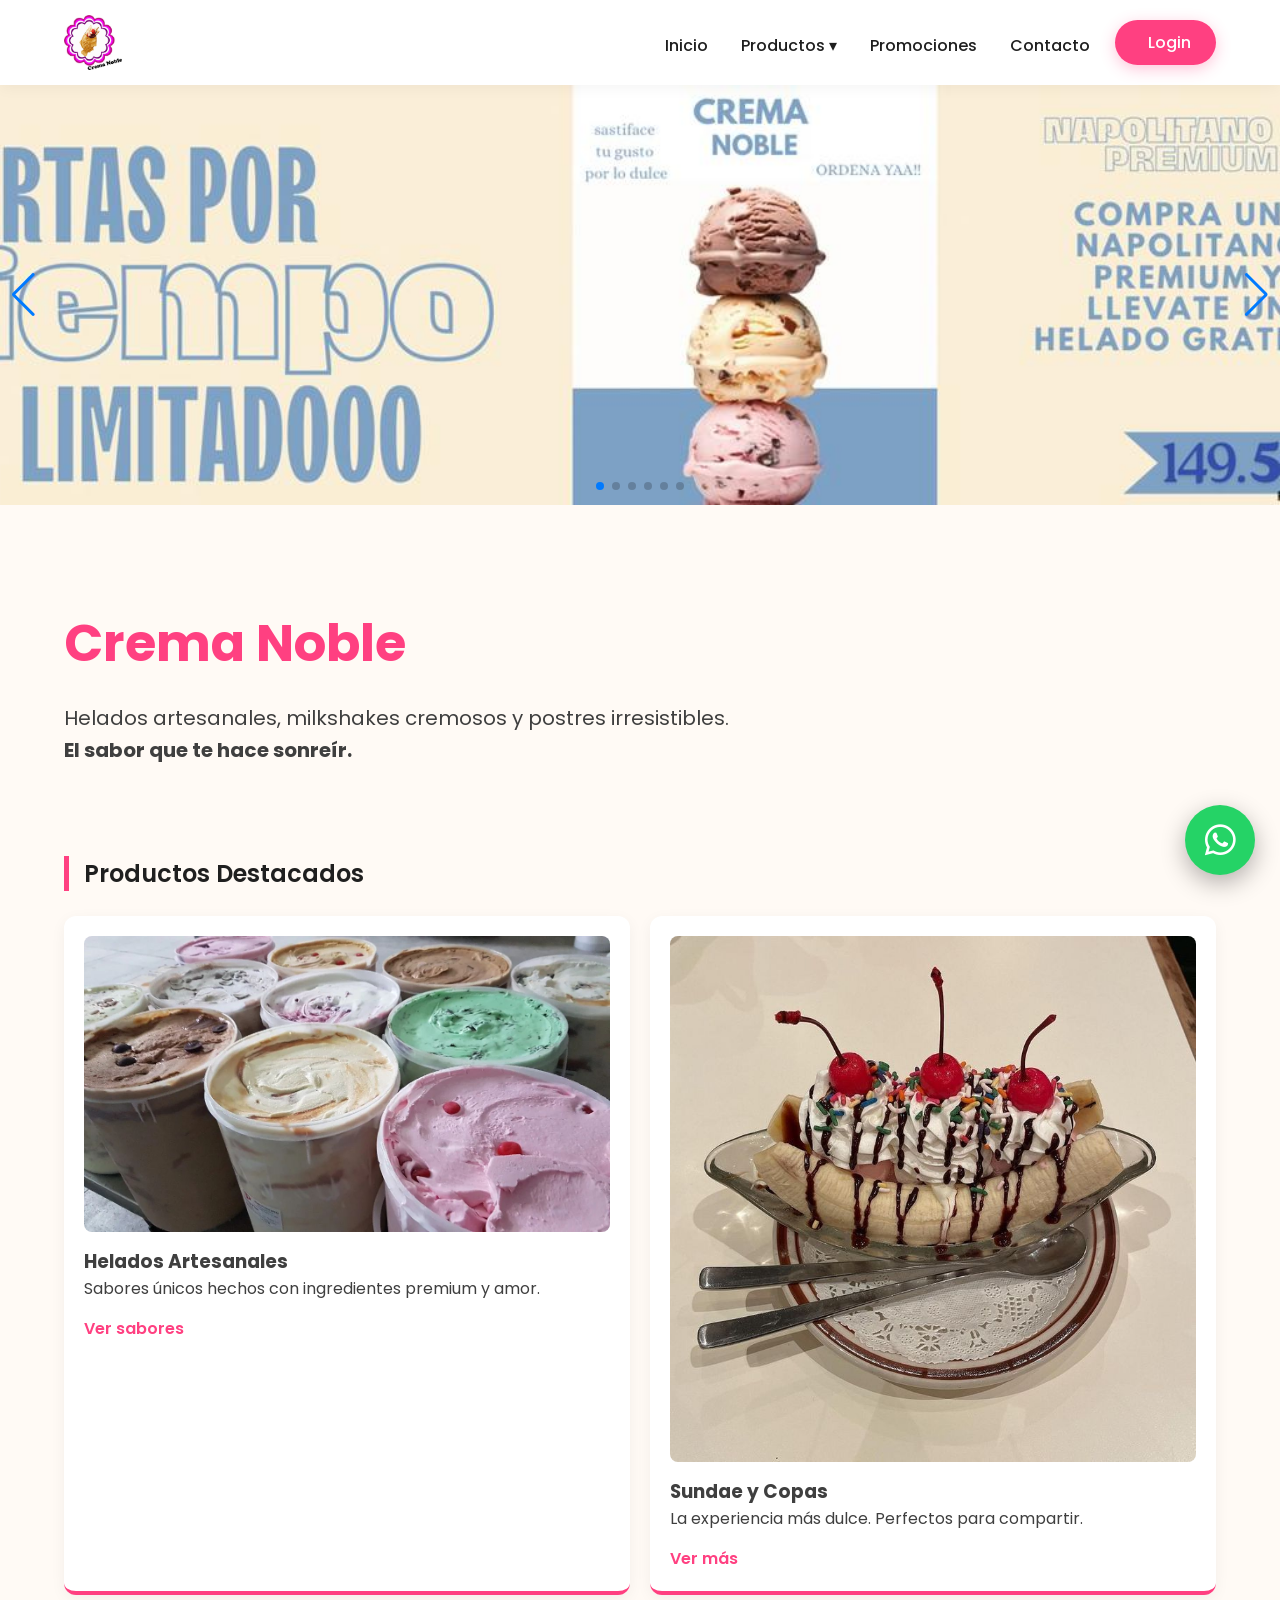
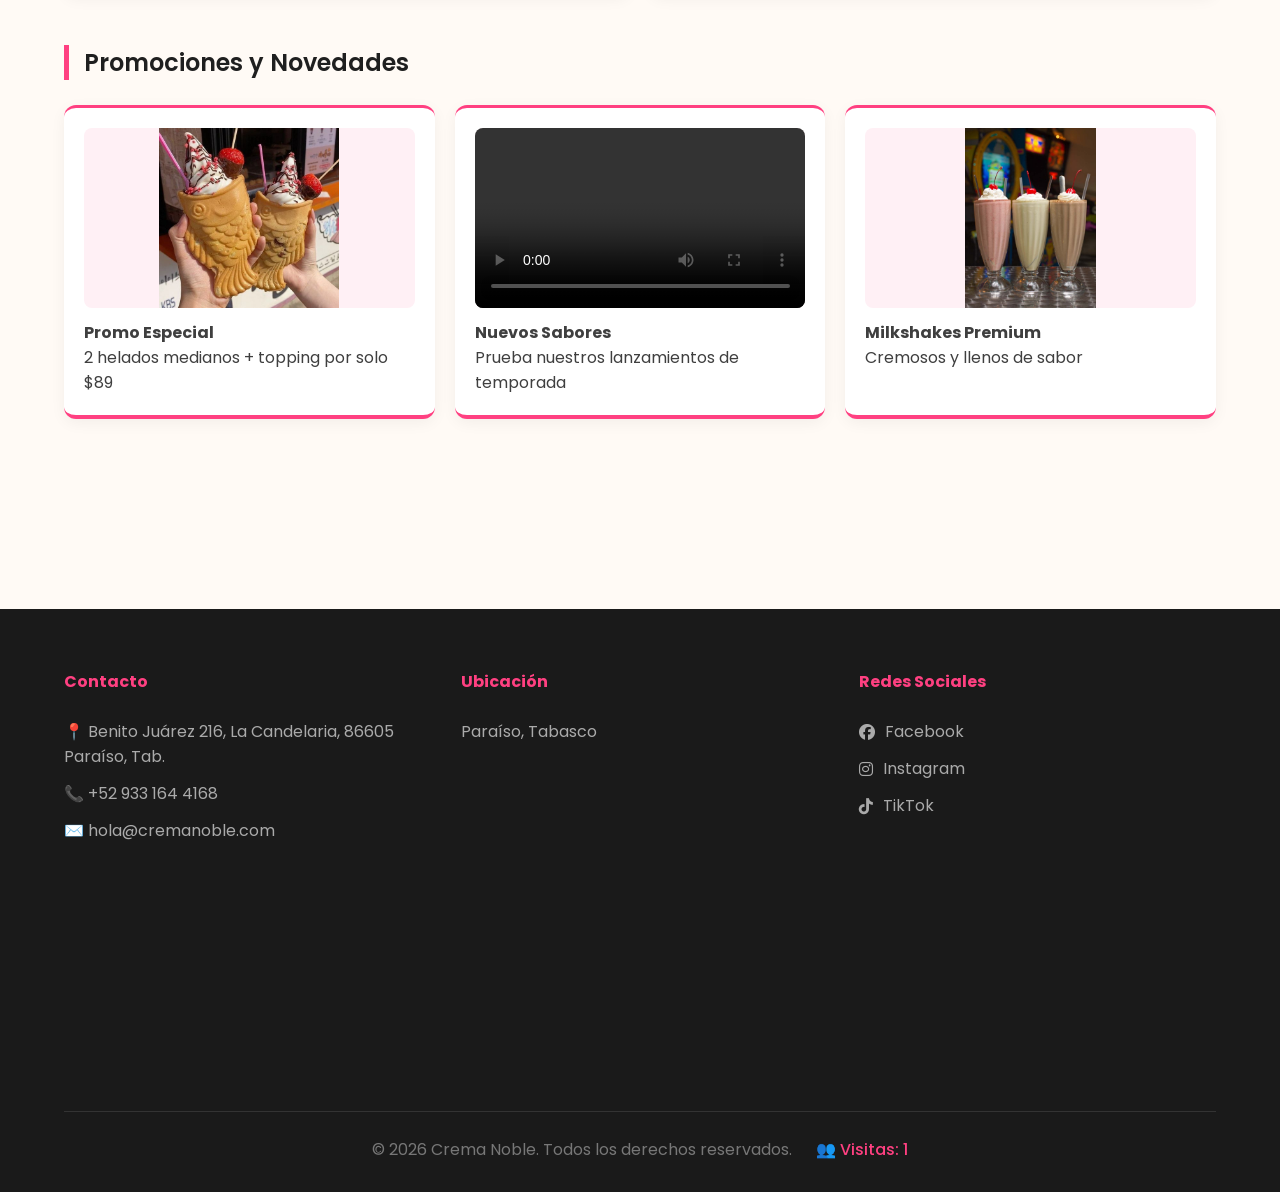
<file: index.html>
<!DOCTYPE html>
<html lang="es">
<head>
    <meta charset="UTF-8">
    <meta name="viewport" content="width=device-width, initial-scale=1.0">
    <title>Crema Noble | Heladería Artesanal</title>
    <link href="https://fonts.googleapis.com/css2?family=Poppins:wght@300;400;600&display=swap" rel="stylesheet">
    <link rel="stylesheet" href="https://cdn-uicons.flaticon.com/uicons-regular-rounded/css/uicons-regular-rounded.css">
    <link rel="stylesheet" href="https://cdn-uicons.flaticon.com/uicons-solid-straight/css/uicons-solid-straight.css">
    <link rel="stylesheet" href="https://cdnjs.cloudflare.com/ajax/libs/font-awesome/6.5.1/css/all.min.css">
    <link rel="stylesheet" href="https://cdn.jsdelivr.net/npm/swiper@11/swiper-bundle.min.css" />
    <link rel="stylesheet" href="estilos_maquetacion.css">
    <link rel="icon" type="image/png" href="img/CremaNoble.jpg">

    <!-- Google Analytics -->
    <script async src="https://www.googletagmanager.com/gtag/js?id=G-19TBM1LC04"></script>
    <script>
        window.dataLayer = window.dataLayer || [];
        function gtag(){dataLayer.push(arguments);}
        gtag('js', new Date());
        gtag('config', 'G-19TBM1LC04');
    </script>
</head>
<body>
    <header>
        <div class="container">
            <div class="logo">
                <a href="index.html">
                    <img src="img/CremaNoble.jpg" alt="Crema Noble">
                </a>
            </div>
            <nav>
                <ul class="nav-menu">
                    <li><a href="index.html"><i class="fi fi-rr-home"></i> Inicio</a></li>
                    <li class="dropdown">
                        <a href="#"><i class="fi fi-rr-ice-cream"></i> Productos ▾</a>
                        <ul class="dropdown-content">
                            <li><a href="#">Helados Artesanales</a></li>
                            <li><a href="#">Sundae y Copas</a></li>
                            <li><a href="#">Milkshakes Premium</a></li>
                            <li><a href="#">Postres Helados</a></li>
                        </ul>
                    </li>
                    <li><a href="#"><i class="fi fi-rr-tags"></i> Promociones</a></li>
                    <li><a href="#"><i class="fi fi-rr-phone-call"></i> Contacto</a></li>
                    <li><a href="login.html" class="btn-login"><i class="fi fi-rr-user"></i> Login</a></li>
                </ul>
            </nav>
        </div>
    </header>

    <!-- BANNER CON 6 IMÁGENES -->
    <div class="swiper mainBanner">
        <div class="swiper-wrapper">
            <div class="swiper-slide">
                <a href="#" class="banner-link">
                    <img src="banner/1.jpeg" alt="Oferta Limitada">
                </a>
            </div>
            <div class="swiper-slide">
                <a href="#" class="banner-link">
                    <img src="banner/2.jpeg" alt="Crema Noble">
                </a>
            </div>
            <div class="swiper-slide">
                <a href="#" class="banner-link">
                    <img src="banner/3.jpeg" alt="Napolitano Premium">
                </a>
            </div>
            <div class="swiper-slide">
                <a href="#" class="banner-link">
                    <img src="banner/4.jpeg" alt="Banner 4">
                </a>
            </div>
            <div class="swiper-slide">
                <a href="#" class="banner-link">
                    <img src="banner/5.jpeg" alt="Banner 5">
                </a>
            </div>
            <div class="swiper-slide">
                <a href="#" class="banner-link">
                    <img src="banner/6.jpeg" alt="Banner 6">
                </a>
            </div>
        </div>
        <div class="swiper-button-next"></div>
        <div class="swiper-button-prev"></div>
        <div class="swiper-pagination"></div>
    </div>

    <main class="container" style="padding: 100px 0;">
        <h1 style="font-size: 3.2rem; margin-bottom: 20px; color: #FF4081;">Crema Noble</h1>
        <p style="font-size: 1.25rem; max-width: 700px; margin-bottom: 50px; line-height: 1.6;">
            Helados artesanales, milkshakes cremosos y postres irresistibles.<br>
            <strong>El sabor que te hace sonreír.</strong>
        </p>

        <section class="seccion-info">
            <h2 class="titulo-seccion">Productos Destacados</h2>
            <div class="contenedor-dos">
                <div class="cuadro cuadro-grande">
                    <div class="imagen-placeholder">
                        <img src="img/1.jpg" alt="Helados Premium">
                    </div>
                    <h3>Helados Artesanales</h3>
                    <p>Sabores únicos hechos con ingredientes premium y amor.</p>
                    <a href="#" class="leer-mas">Ver sabores</a>
                </div>
                <div class="cuadro cuadro-grande">
                    <div class="imagen-placeholder">
                        <img src="img/2.jpg" alt="Sundae">
                    </div>
                    <h3>Sundae y Copas</h3>
                    <p>La experiencia más dulce. Perfectos para compartir.</p>
                    <a href="#" class="leer-mas">Ver más</a>
                </div>
            </div>

            <h2 class="titulo-seccion">Promociones y Novedades</h2>
            <div class="contenedor-tres">
                <div class="cuadro cuadro-pequeno">
                    <div class="media-container">
                        <img src="img/3.jpg" alt="Promo">
                    </div>
                    <h4>Promo Especial</h4>
                    <p>2 helados medianos + topping por solo $89</p>
                </div>
                <div class="cuadro cuadro-pequeno">
                    <div class="media-container">
                        <video controls>
                            <source src="img/Download.mp4" type="video/mp4">
                        </video>
                    </div>
                    <h4>Nuevos Sabores</h4>
                    <p>Prueba nuestros lanzamientos de temporada</p>
                </div>
                <div class="cuadro cuadro-pequeno">
                    <div class="media-container">
                        <img src="img/4.jpg" alt="Milkshake">
                    </div>
                    <h4>Milkshakes Premium</h4>
                    <p>Cremosos y llenos de sabor</p>
                </div>
            </div>
        </section>
    </main>

    <footer>
        <div class="container">
            <div class="footer-grid">
                <div class="footer-col">
                    <h4>Contacto</h4>
                    <p>📍 Benito Juárez 216, La Candelaria, 86605 Paraíso, Tab.</p>
                    <p>📞 +52 933 164 4168</p>
                    <p>✉️ hola@cremanoble.com</p>
                </div>
                <div class="footer-col">
                    <h4>Ubicación</h4>
                    <p>Paraíso, Tabasco</p>
                    <div class="mapa">
                    <iframe src="https://www.google.com/maps/embed?pb=!1m18!1m12!1m3!1d3785.9421249819943!2d-93.21719478960398!3d18.3954849826017!2m3!1f0!2f0!3f0!3m2!1i1024!2i768!4f13.1!3m3!1m2!1s0x85ee8cd43c8d1bd9%3A0x80d4d2b77e16ad9!2sParque%20Venustiano%20Carranza!5e0!3m2!1ses!2smx!4v1780026919325!5m2!1ses!2smx" width="400" height="300" style="border:0;" allowfullscreen="" loading="lazy" referrerpolicy="no-referrer-when-downgrade"></iframe>
                    </div>
                </div>
                <div class="footer-col">
                    <h4>Redes Sociales</h4>
                    <div class="redes-sociales">
                        <a href="#"><i class="fab fa-facebook"></i> Facebook</a>
                        <a href="#"><i class="fab fa-instagram"></i> Instagram</a>
                        <a href="#"><i class="fab fa-tiktok"></i> TikTok</a>
                    </div>
                </div>
            </div>
            <div class="footer-bottom">
                &copy; 2026 Crema Noble. Todos los derechos reservados.
                <span id="contador-visitas" style="margin-left: 20px; font-weight: 500; color: #FF4081;"></span>
            </div>
        </div>
    </footer>

    <a href="https://wa.me/529331644168" class="whatsapp-float" target="_blank">
        <i class="fab fa-whatsapp"></i>
    </a>

    <script src="https://cdn.jsdelivr.net/npm/swiper@11/swiper-bundle.min.js"></script>
    <script src="banner.js"></script>

    <!-- Contador de visitas con LocalStorage -->
    <script>
        let visitas = localStorage.getItem("visitasCremaNoble");
        if (visitas === null) {
            visitas = 0;
        }
        visitas++;
        localStorage.setItem("visitasCremaNoble", visitas);
        document.getElementById("contador-visitas").textContent = "👥 Visitas: " + visitas;
    </script>
</body>
</html>
</file>
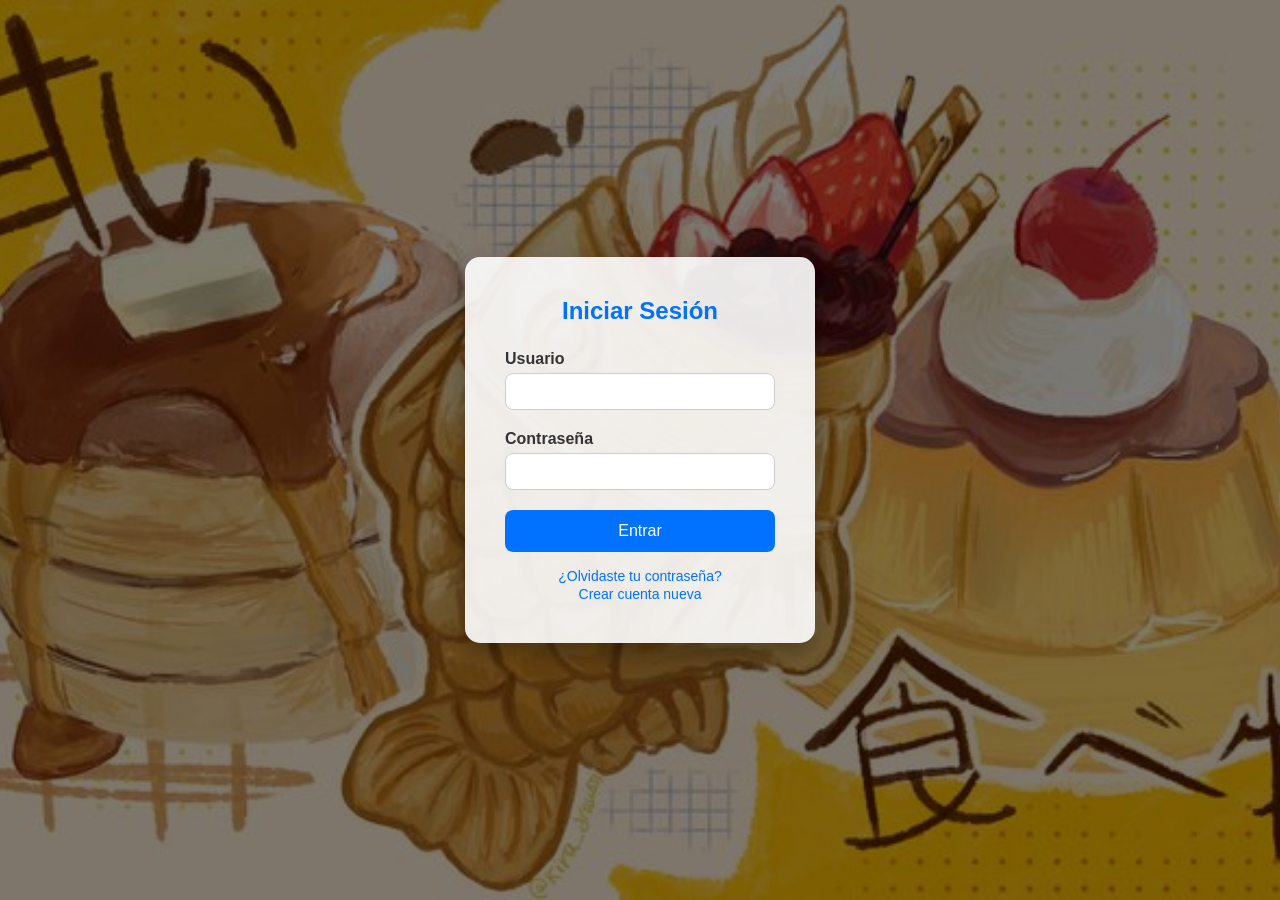
<file: login.html>
<!DOCTYPE html>
<html lang="es">
<head>
  <meta charset="UTF-8" />
  <meta name="viewport" content="width=device-width, initial-scale=1.0"/>
  <title>Iniciar Sesión</title>
  <style>
    /* Elimina márgenes y rellenos por defecto y ajusta el modelo de caja */
    * {
      box-sizing: border-box;
      margin: 0;
      padding: 0;
    }

    /* Estilos generales del cuerpo de la página */
    body {
      font-family: 'Segoe UI', Tahoma, Geneva, Verdana, sans-serif; /* Fuente moderna y legible */
      height: 100vh; /* Altura completa de la ventana */
      background: url('img/login.jpg') 
        no-repeat center center fixed; /* Imagen de fondo centrada y fija */
      background-size: cover; /* Ajusta la imagen para cubrir toda la pantalla */
      position: relative; /* Necesario para colocar la capa transparente encima */
    }

    /* Capa oscura semitransparente sobre el fondo */
    body::before {
      content: ""; /* Obligatorio para pseudoelemento */
      position: absolute; /* Cubre toda la pantalla */
      top: 0;
      left: 0;
      height: 100%;
      width: 100%;
      background-color: rgba(0, 0, 0, 0.5); /* Negro con opacidad del 50% */
      z-index: 0; /* Detrás del contenido principal */
    }

    /* Caja del formulario de login */
    .login-box {
      position: relative; /* Para situarse por encima de la capa oscura */
      z-index: 1; /* Encima de la capa transparente */
      background-color: rgba(255, 255, 255, 0.9); /* Blanco con opacidad (transparente) */
      padding: 40px; /* Espacio interior */
      border-radius: 15px; /* Bordes redondeados */
      box-shadow: 0 10px 25px rgba(0, 0, 0, 0.3); /* Sombra para efecto flotante */
      width: 100%;
      max-width: 350px; /* Ancho máximo */
      margin: auto; /* Centrado horizontal */
      top: 50%;
      transform: translateY(-50%); /* Centrado vertical */
    }

    /* Título del formulario */
    .login-box h2 {
      text-align: center;
      margin-bottom: 25px;
      color: #0072ff; /* Azul moderno */
    }

    /* Etiquetas de los campos */
    .login-box label {
      display: block;
      margin-bottom: 5px;
      font-weight: bold;
      color: #333;
    }

    /* Campos de texto */
    .login-box input[type="text"],
    .login-box input[type="password"] {
      width: 100%;
      padding: 10px;
      margin-bottom: 20px;
      border: 1px solid #ccc;
      border-radius: 8px;
      outline: none;
      transition: 0.3s ease; /* Suaviza efectos al enfocar */
    }

    /* Efecto al enfocar los campos */
    .login-box input[type="text"]:focus,
    .login-box input[type="password"]:focus {
      border-color: #0072ff; /* Borde azul al enfocar */
      box-shadow: 0 0 5px rgba(0, 114, 255, 0.3);
    }

    /* Botón de enviar */
    .login-box input[type="submit"] {
      width: 100%;
      padding: 12px;
      background-color: #0072ff; /* Azul moderno */
      color: white;
      border: none;
      border-radius: 8px;
      font-size: 16px;
      cursor: pointer;
      transition: background-color 0.3s ease;
    }

    /* Efecto al pasar el mouse sobre el botón */
    .login-box input[type="submit"]:hover {
      background-color: #005bb5; /* Azul más oscuro al pasar el cursor */
    }

    /* Estilos para enlaces adicionales */
    .login-box .extra {
      text-align: center;
      margin-top: 15px;
    }

    .login-box .extra a {
      text-decoration: none;
      color: #0072ff;
      font-size: 14px;
    }

    .login-box .extra a:hover {
      text-decoration: underline; /* Subrayado al pasar el cursor */
    }
  </style>
</head>
<body>
  <!-- Contenedor del formulario -->
  <div class="login-box">
    <h2>Iniciar Sesión</h2>
    <form action="#" method="post" id="formularioLogin">
      <!-- Campo de usuario -->
      <label for="usuario">Usuario</label>
      <input type="text" id="usuario" name="usuario" required />

      <!-- Campo de contraseña -->
      <label for="contrasena">Contraseña</label>
      <input type="password" id="contrasena" name="contrasena" required />

      <!-- Botón de envío -->
      <input type="submit" value="Entrar" />
    </form>

    <!-- Enlaces adicionales -->
    <div class="extra">
      <p><a href="#">¿Olvidaste tu contraseña?</a></p>
      <p><a href="#">Crear cuenta nueva</a></p>
    </div>
  </div>
  <script type="text/javascript" src="login.js"></script>
</body>
</html>
</file>
<file: estilos_maquetacion.css>
:root {
    --color-primario: #FF4081;
    --color-secundario: #00BCD4;
    --color-oscuro: #1f1f1f;
    --color-texto: #3f3f3f;
    --blanco: #ffffff;
    --sombra: 0 10px 30px rgba(255, 64, 129, 0.12);
    --transicion: all 0.4s cubic-bezier(0.165, 0.84, 0.44, 1);
}

*{
    margin:0;
    padding:0;
    box-sizing:border-box;
}

body{
    font-family:'Poppins', sans-serif;
    background:#fffaf5;
    color:var(--color-texto);
    display:flex;
    flex-direction:column;
    min-height:100vh;
}

.container{
    width:90%;
    max-width:1200px;
    margin:0 auto;
}

header{
    background:var(--blanco);
    padding:15px 0;
    box-shadow:0 2px 15px rgba(0,0,0,0.05);
    position:sticky;
    top:0;
    z-index:1000;
}
header .container{
    display:flex;
    justify-content:space-between;
    align-items:center;
}

.logo img{
    height:55px;
    width:auto;
    display:block;
}

.nav-menu{
    display:flex;
    align-items:center;
    list-style:none;
}
.nav-menu > li{
    margin-left:25px;
    position:relative;
}
.nav-menu a{
    text-decoration:none;
    color:var(--color-oscuro);
    font-weight:500;
    display:inline-flex;
    align-items:center;
    gap:8px;
    transition:var(--transicion);
}

.nav-menu > li > a::after{
    content:'';
    position:absolute;
    width:0;
    height:2px;
    bottom:-5px;
    left:0;
    background:var(--color-primario);
    transition:var(--transicion);
}
.nav-menu > li:hover > a::after{
    width:100%;
}
.nav-menu a:hover{
    color:var(--color-primario);
}

.dropdown-content{
    position:absolute;
    top:120%;
    left:-20px;
    background:var(--blanco);
    min-width:220px;
    padding:15px 0;
    list-style:none;
    border-radius:12px;
    box-shadow:var(--sombra);
    opacity:0;
    visibility:hidden;
    transform:translateY(20px);
    transition:var(--transicion);
}
.dropdown:hover .dropdown-content{
    opacity:1;
    visibility:visible;
    transform:translateY(0);
}
.dropdown-content li a{
    padding:12px 25px;
    font-size:0.9rem;
    color:var(--color-texto);
    display:block;
}
.dropdown-content li a:hover{
    background:#fff0f5;
    color:var(--color-primario);
    padding-left:30px;
}

.btn-login{
    background:var(--color-primario);
    color:white !important;
    padding:10px 25px;
    border-radius:50px;
    box-shadow:0 4px 15px rgba(255, 64, 129, 0.3);
}
.btn-login:hover{
    transform:translateY(-2px);
    background:#f50057;
}

/* =========================
   BANNER SWIPER - ACTUALIZADO
========================= */
.mainBanner{
    width:100%;
    height:420px;
    position:relative;
    overflow:hidden;
}
.banner-link{
    display:block;
    width:100%;
    height:100%;
}
.mainBanner .swiper-slide{
    overflow:hidden;
}
.mainBanner img{
    width:100%;
    height:100%;
    object-fit:cover;
    transition:transform 0.6s ease;
}
.banner-link:hover img{
    transform:scale(1.05);
}

.seccion-info{
    padding:40px 0;
}
.titulo-seccion{
    margin-bottom:25px;
    border-left:5px solid var(--color-primario);
    padding-left:15px;
    color:var(--color-oscuro);
    font-weight:600;
}

.contenedor-dos,
.contenedor-tres{
    display:flex;
    gap:20px;
    flex-wrap:wrap;
    margin-bottom:50px;
}

.cuadro{
    background:var(--blanco);
    border-radius:12px;
    padding:20px;
    box-shadow:0 4px 15px rgba(0,0,0,0.05);
    transition:0.3s ease;
    border-bottom: 4px solid var(--color-primario);
}
.cuadro:hover{
    transform:translateY(-8px);
    box-shadow:0 15px 35px rgba(255, 64, 129, 0.15);
}

.cuadro-grande{
    flex:1 1 calc(50% - 20px);
    min-width:300px;
}
.cuadro-pequeno{
    flex:1 1 calc(33.33% - 20px);
    min-width:250px;
    border-top:3px solid var(--color-primario);
}

.imagen-placeholder{
    width:100%;
    border-radius:8px;
    overflow:hidden;
    margin-bottom:15px;
}
.imagen-placeholder img{
    width:100%;
    display:block;
    transition: transform 0.4s ease;
}
.cuadro:hover .imagen-placeholder img{
    transform: scale(1.05);
}

.media-container{
    width:100%;
    height:180px;
    background:#fff0f5;
    display:flex;
    justify-content:center;
    align-items:center;
    border-radius:8px;
    overflow:hidden;
    margin-bottom:12px;
}
.media-container img{
    max-width:100%;
    max-height:100%;
    object-fit:contain;
}
.media-container video{
    width:100%;
    height:100%;
    object-fit:contain;
}

.leer-mas{
    display:inline-block;
    margin-top:15px;
    color:var(--color-primario);
    text-decoration:none;
    font-weight:600;
    transition:0.3s;
}
.leer-mas:hover{
    color:#f50057;
    padding-left:10px;
}

footer{
    background:#1a1a1a;
    color:white;
    padding:60px 0 30px;
    margin-top:auto;
}

.footer-grid{
    display:grid;
    grid-template-columns:repeat(auto-fit, minmax(250px,1fr));
    gap:40px;
    margin-bottom:40px;
}

.footer-col h4{
    color:var(--color-primario);
    margin-bottom:25px;
}

.footer-col p,
.footer-col li{
    color:#aaa;
    margin-bottom:12px;
}
.footer-col ul{
    list-style:none;
}

.footer-col a{
    color:#aaa;
    text-decoration:none;
    transition:0.3s;
}
.footer-col a:hover{
    color:var(--color-primario);
}

.footer-bottom{
    text-align:center;
    border-top:1px solid #333;
    padding-top:25px;
    color:#777;
}

.redes-sociales{
    display:flex;
    flex-direction:column;
    gap:12px;
}
.redes-sociales a{
    display:flex;
    align-items:center;
    gap:10px;
}
.redes-sociales a:hover{
    color:var(--color-primario);
}

.mapa{
    margin-top:20px;
    border-radius:15px;
    overflow:hidden;
}

@media(max-width:850px){
    header .container{
        flex-direction:column;
        gap:20px;
    }
    .nav-menu{
        flex-wrap:wrap;
        justify-content:center;
    }
    .nav-menu li{
        margin:5px 15px;
    }
    .dropdown-content{
        position:static;
        opacity:1;
        visibility:visible;
        transform:none;
        display:none;
        box-shadow:none;
        background:#fff0f5;
    }
    .dropdown:hover .dropdown-content{
        display:block;
    }
    .contenedor-dos,
    .contenedor-tres{
        flex-direction:column;
    }
    .cuadro-grande,
    .cuadro-pequeno{
        width:100%;
    }
    .footer-grid{
        grid-template-columns:1fr;
    }
    .mainBanner{
        height:280px;
    }
}

.whatsapp-float{
    position:fixed;
    width:70px;
    height:70px;
    right:25px;
    bottom:25px;
    background:#25D366;
    color:white;
    border-radius:50%;
    display:flex;
    justify-content:center;
    align-items:center;
    text-decoration:none;
    font-size:35px;
    z-index:99999;
    box-shadow:0 8px 25px rgba(0,0,0,0.3);
    transition:0.3s ease;
}
.whatsapp-float:hover{
    transform:scale(1.1);
    background:#1ebe5d;
}

/* Banner con texto */
.banner-content {
    position: absolute;
    top: 0;
    left: 0;
    width: 100%;
    height: 100%;
    display: flex;
    align-items: center;
    padding: 0 8%;
    background: linear-gradient(to right, rgba(0,0,0,0.45), rgba(0,0,0,0.15));
    z-index: 2;
}

.text-box {
    max-width: 520px;
    color: white;
}

.text-box span {
    display: inline-block;
    background: var(--color-primario);
    padding: 6px 20px;
    border-radius: 30px;
    font-size: 0.95rem;
    margin-bottom: 15px;
    font-weight: 600;
    letter-spacing: 1px;
}

.text-box h1 {
    font-size: 3.2rem;
    margin-bottom: 15px;
    line-height: 1.1;
}

.text-box p {
    font-size: 1.15rem;
    margin-bottom: 30px;
    opacity: 0.95;
}

.btn-comprar {
    background: white;
    color: var(--color-primario);
    border: none;
    padding: 14px 35px;
    border-radius: 50px;
    font-weight: 600;
    font-size: 1.05rem;
    cursor: pointer;
    transition: all 0.3s ease;
}

.btn-comprar:hover {
    transform: translateY(-4px);
    box-shadow: 0 12px 30px rgba(0,0,0,0.25);
}
</file>
